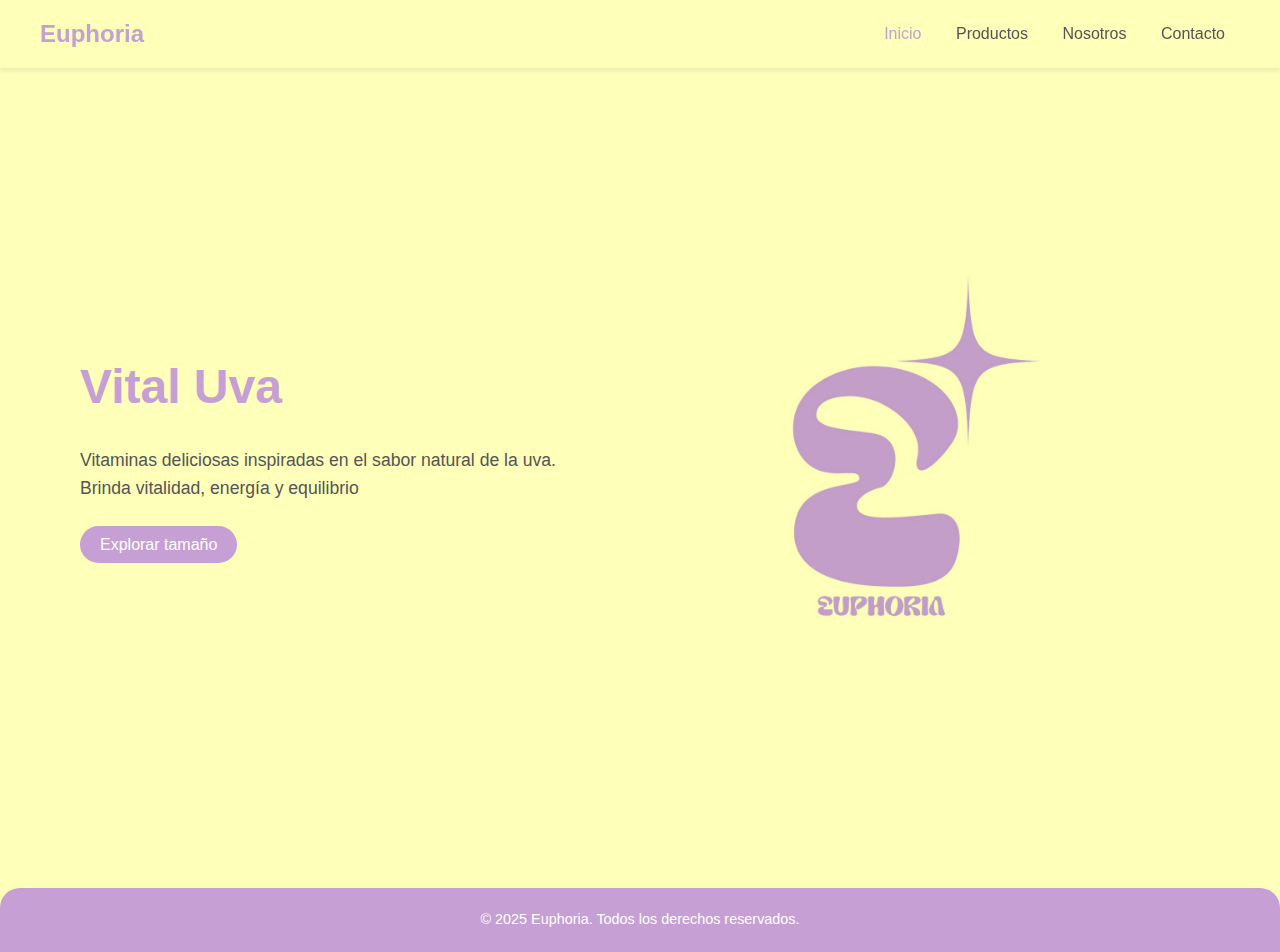
<file: index.html>
<!DOCTYPE html>
<html lang="es">
<head>
  <meta charset="UTF-8" />
  <meta name="viewport" content="width=device-width, initial-scale=1.0" />
  <title>Euphoria</title>
  <link rel="stylesheet" href="style.css" />
</head>
<body>
  <header class="header">
    <div class="logo">Euphoria</div>
    <nav class="nav">
      <a href="index.html" class="active">Inicio</a>
      <a href="producto.html">Productos</a>
      <a href="nosotros.html">Nosotros</a>
      <a href="contacto.html">Contacto</a>
    </nav>
  </header>

  <section class="hero">
    <div class="hero-text">
      <h1>Vital Uva</h1>
      <p>
        Vitaminas deliciosas inspiradas en el sabor natural de la uva. 
        Brinda vitalidad, energía y equilibrio
      </p>
      <a href="producto.html" class="btn-primary">Explorar tamaño</a>
    </div>
    <div class="hero-img">
      <img src="assets/logo.jpeg" alt="Vitaminas sabor uva|">
    </div>
  </section>

  <footer>
    <p>© 2025 Euphoria. Todos los derechos reservados.</p>
  </footer>

  <script src="script.js"></script>
</body>
</html>
</file>
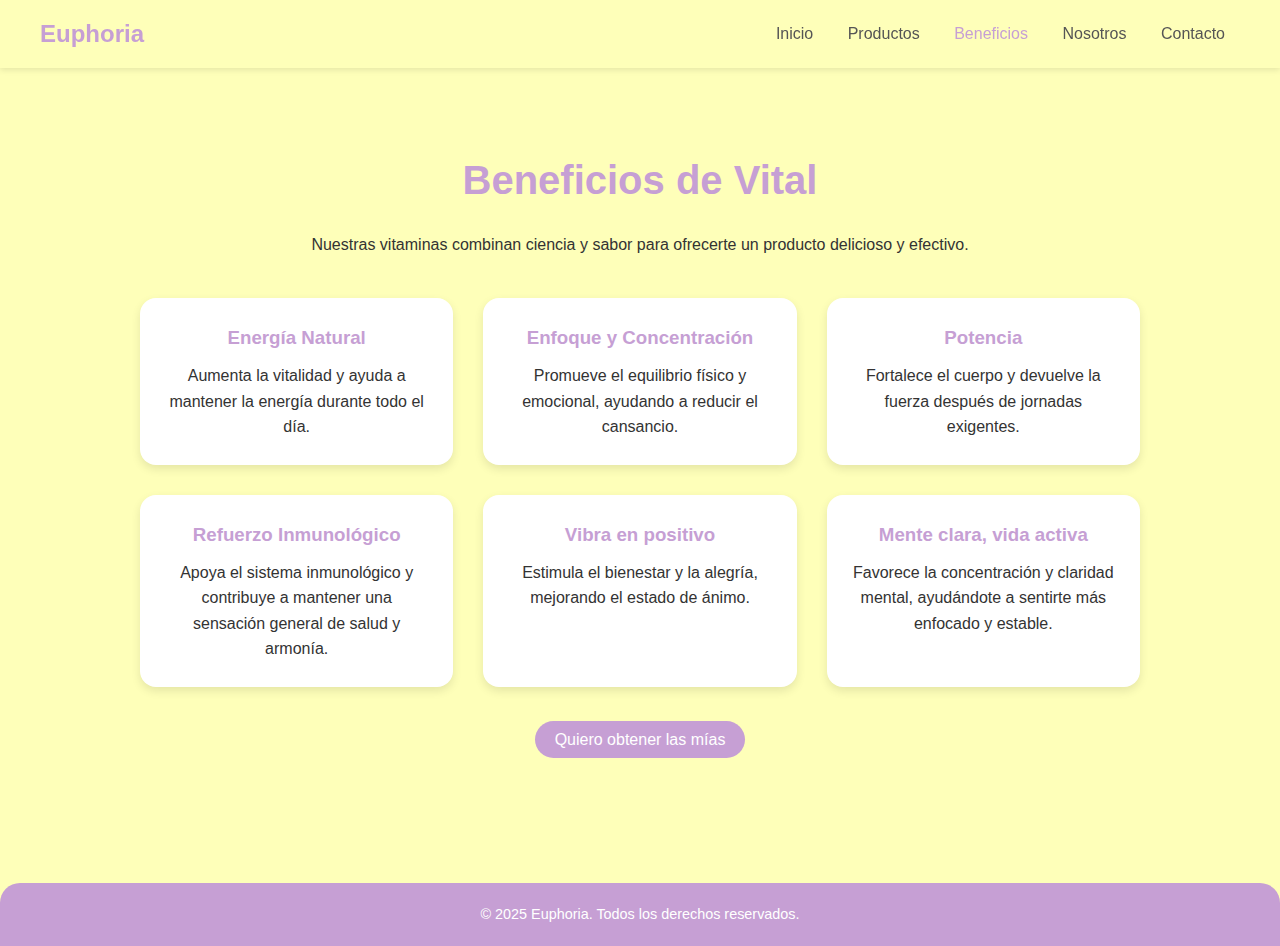
<file: beneficios.html>
<!DOCTYPE html>
<html lang="es">

<head>
    <meta charset="UTF-8" />
    <meta name="viewport" content="width=device-width, initial-scale=1.0" />
    <title>Beneficios | Vital</title>
    <link rel="stylesheet" href="style.css" />
</head>

<body>
    <header class="header">
        <div class="logo">Euphoria</div>
        <nav class="nav">
            <a href="index.html">Inicio</a>
            <a href="producto.html">Productos</a>
            <a href="beneficios.html" class="active">Beneficios</a>
            <a href="nosotros.html">Nosotros</a>
            <a href="contacto.html">Contacto</a>
        </nav>
    </header>

    <section class="benefits">
        <div class="benefits-container">
            <h1>Beneficios de Vital</h1>
            <p>
                Nuestras vitaminas combinan ciencia y sabor para ofrecerte un producto delicioso y efectivo.
            </p>

            <div class="benefit-grid">
                <div class="benefit-card">
                    <h3>Energía Natural</h3>
                    <p>Aumenta la vitalidad y ayuda a mantener la energía durante todo el día.</p>
                </div>
                <div class="benefit-card">
                    <h3>Enfoque y Concentración</h3>
                    <p>Promueve el equilibrio físico y emocional, ayudando a reducir el cansancio.</p>
                </div>
                <div class="benefit-card">
                    <h3>Potencia</h3>
                    <p> Fortalece el cuerpo y devuelve la fuerza después de jornadas exigentes.</p>
                </div>
                <div class="benefit-card">
                    <h3>Refuerzo Inmunológico</h3>
                    <p>Apoya el sistema inmunológico y contribuye a mantener una sensación general de salud y armonía.
                    </p>
                </div>
                <div class="benefit-card">
                    <h3>Vibra en positivo</h3>
                    <p>Estimula el bienestar y la alegría, mejorando el estado de ánimo.</p>
                </div>
                <div class="benefit-card">
                    <h3>Mente clara, vida activa</h3>
                    <p>Favorece la concentración y claridad mental, ayudándote a sentirte más enfocado y estable.</p>
                </div>
            </div>

            <div class="benefits-btn">
                <a href="contacto.html" class="btn-primary">Quiero obtener las mías</a>
            </div>
        </div>
    </section>

    <footer>
        <p>© 2025 Euphoria. Todos los derechos reservados.</p>
    </footer>
</body>

</html>
</file>
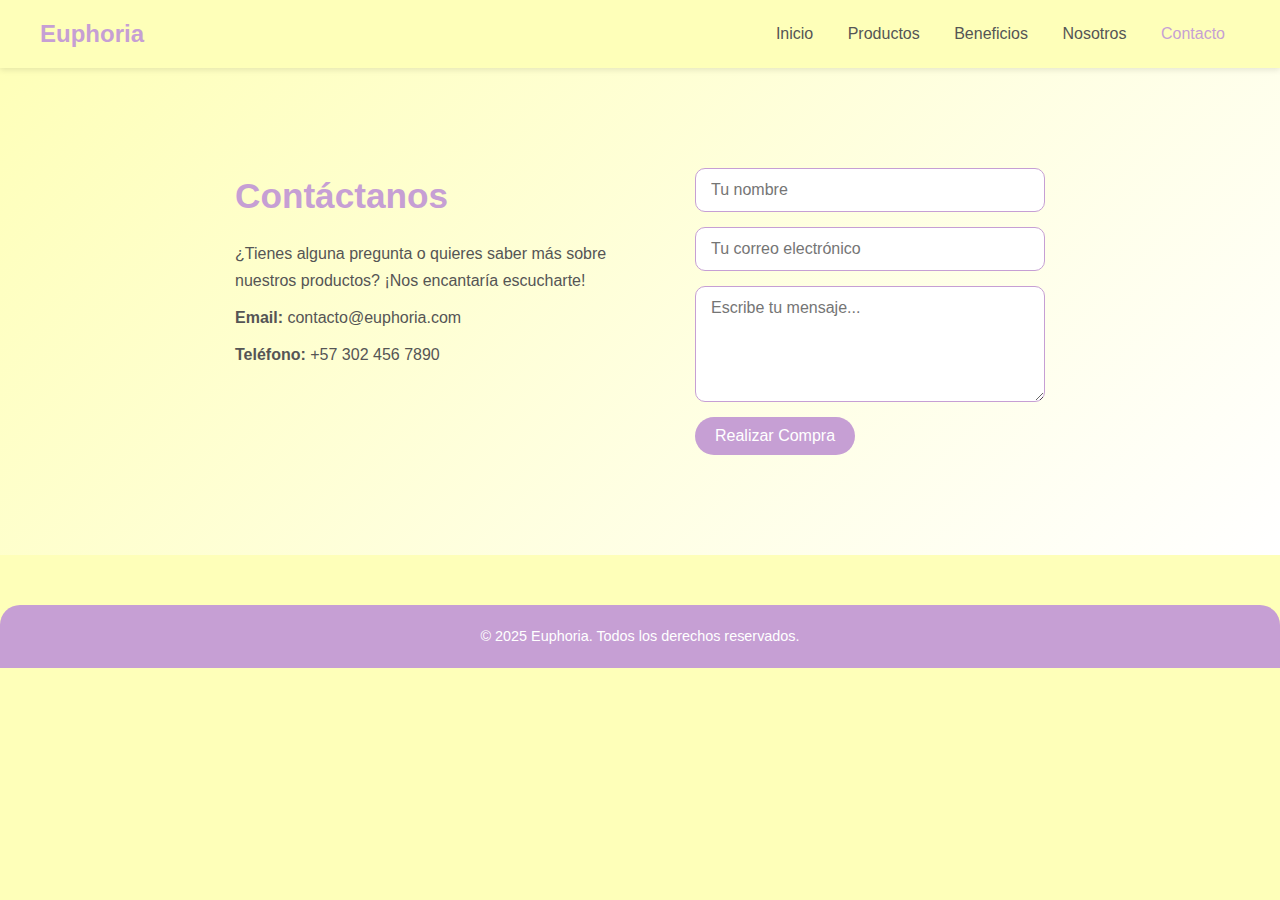
<file: contacto.html>
<!DOCTYPE html>
<html lang="es">

<head>
    <meta charset="UTF-8" />
    <meta name="viewport" content="width=device-width, initial-scale=1.0" />
    <title>Contacto - Euphoria</title>
    <link rel="stylesheet" href="style.css" />
</head>

<body>
    <header class="header">
        <div class="logo">Euphoria</div>
        <nav class="nav">
            <a href="index.html">Inicio</a>
            <a href="producto.html">Productos</a>
            <a href="beneficios.html">Beneficios</a>
            <a href="nosotros.html">Nosotros</a>
            <a href="contacto.html" class="active">Contacto</a>
        </nav>
    </header>

    <section class="contact">
        <div class="contact-info">
            <h1>Contáctanos</h1>
            <p>
                ¿Tienes alguna pregunta o quieres saber más sobre nuestros productos?
                ¡Nos encantaría escucharte!
            </p>
            <p><strong>Email:</strong> contacto@euphoria.com</p>
            <p><strong>Teléfono:</strong> +57 302 456 7890</p>
        </div>

        <form class="contact-form" onsubmit="sendMessage(event)">
            <input type="text" id="nombre" placeholder="Tu nombre" required>
            <input type="email" id="correo" placeholder="Tu correo electrónico" required>
            <textarea id="mensaje" placeholder="Escribe tu mensaje..." rows="5" required></textarea>
            <button type="submit" class="btn-primary">Realizar Compra</button>
        </form>
    </section>

    <footer>
        <p>© 2025 Euphoria. Todos los derechos reservados.</p>
    </footer>

    <script>
        function sendMessage(e) {
            e.preventDefault();
            window.open("https://www.instagram.com/aristizabal902?igsh=bnFiYjRncG1nY2ky&utm_source=qr", "_blank");
        }
    </script>
</body>

</html>
</file>
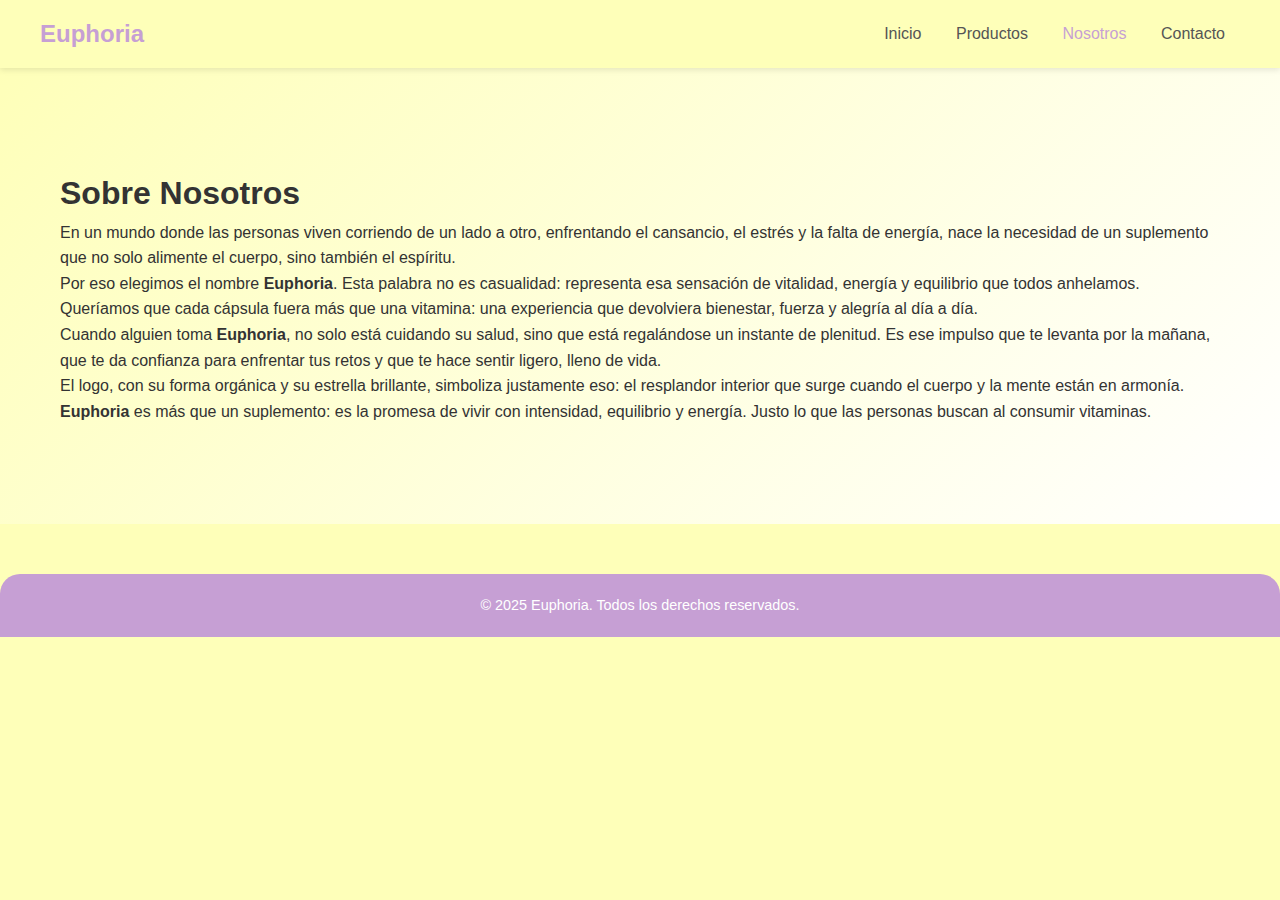
<file: nosotros.html>
<!DOCTYPE html>
<html lang="es">

<head>
    <meta charset="UTF-8" />
    <meta name="viewport" content="width=device-width, initial-scale=1.0" />
    <title>Nosotros | Euphoria</title>
    <link rel="stylesheet" href="style.css" />
</head>

<body>
    <header class="header">
        <div class="logo">Euphoria</div>
        <nav class="nav">
            <a href="index.html">Inicio</a>
            <a href="producto.html">Productos</a>
            <a href="nosotros.html" class="active">Nosotros</a>
            <a href="contacto.html">Contacto</a>
        </nav>
    </header>

    <section class="about">
        <div class="about-container">
            <h1>Sobre Nosotros</h1>
            <p>
                En un mundo donde las personas viven corriendo de un lado a otro, enfrentando el cansancio, el estrés y
                la falta de energía, nace la necesidad de un suplemento que no solo alimente el cuerpo, sino también el
                espíritu.

            <p>Por eso elegimos el nombre <strong>Euphoria</strong>. Esta palabra no es casualidad: representa esa sensación de
                vitalidad, energía y equilibrio que todos anhelamos. Queríamos que cada cápsula fuera más que una
                vitamina: una experiencia que devolviera bienestar, fuerza y alegría al día a día.</p>

            <p>Cuando alguien toma <strong>Euphoria</strong>, no solo está cuidando su salud, sino que está regalándose un instante de
                plenitud. Es ese impulso que te levanta por la mañana, que te da confianza para enfrentar tus retos y
                que te hace sentir ligero, lleno de vida.</p>

            <p>El logo, con su forma orgánica y su estrella brillante, simboliza justamente eso: el resplandor interior
                que surge cuando el cuerpo y la mente están en armonía.</p>

            <p><strong>Euphoria</strong> es más que un suplemento: es la promesa de vivir con intensidad, equilibrio y energía. Justo lo
                que las personas buscan al consumir vitaminas.</p>
            </p>
        </div>
    </section>

    <footer>
        <p>© 2025 Euphoria. Todos los derechos reservados.</p>
    </footer>
</body>

</html>
</file>
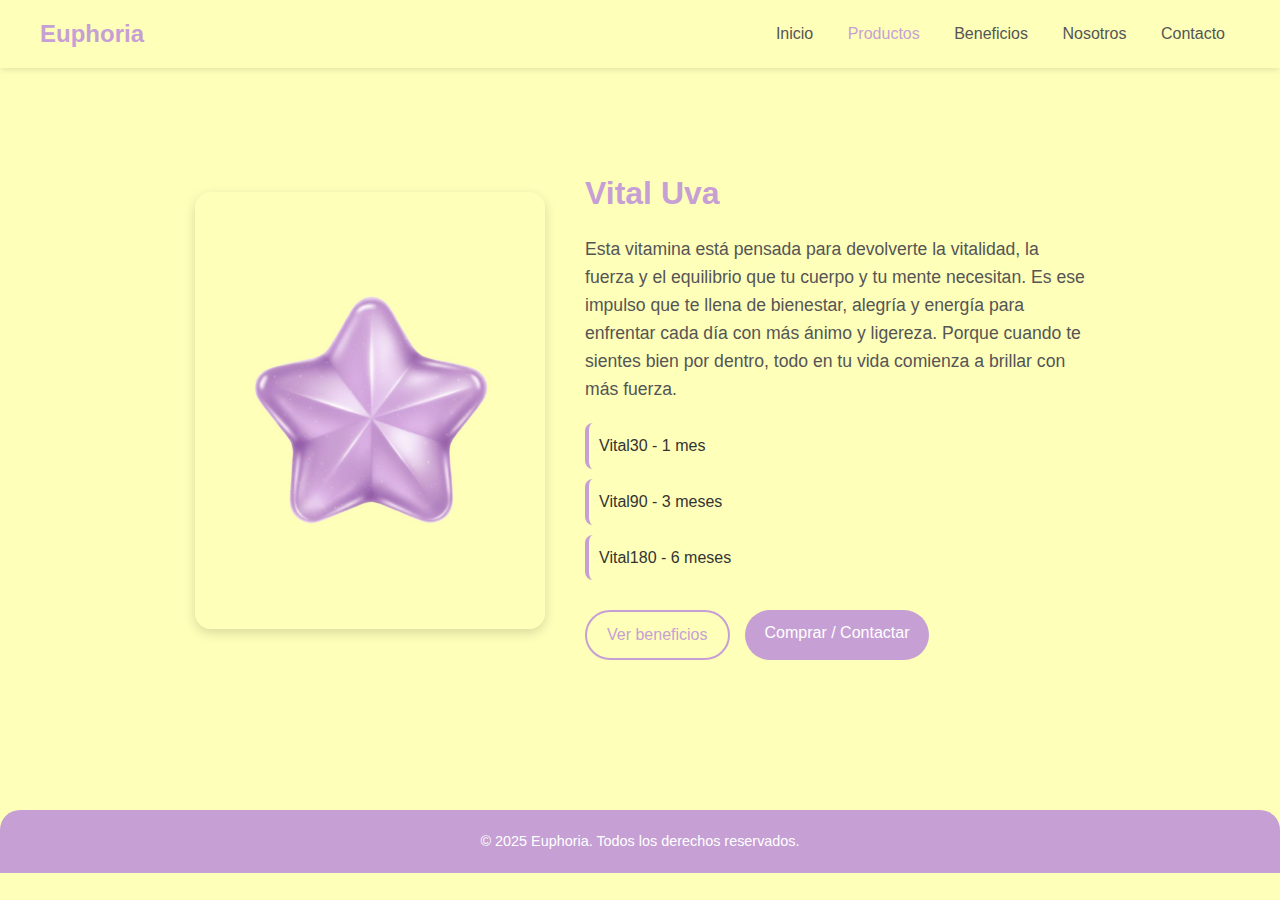
<file: producto.html>
<!DOCTYPE html>
<html lang="es">

<head>
    <meta charset="UTF-8" />
    <meta name="viewport" content="width=device-width, initial-scale=1.0" />
    <title>Productos | Vital</title>
    <link rel="stylesheet" href="style.css" />
</head>

<body>
    <header class="header">
        <div class="logo">Euphoria</div>
        <nav class="nav">
            <a href="index.html">Inicio</a>
            <a href="producto.html" class="active">Productos</a>
            <a href="beneficios.html">Beneficios</a>
            <a href="nosotros.html">Nosotros</a>
            <a href="contacto.html">Contacto</a>
        </nav>
    </header>

    <section class="product-detail">
        <div class="product-container">
            <div class="product-img">
                <img src="assets/vitamina.jpg" alt="Vitaminas Vital">
            </div>
            <div class="product-info">
                <h1>Vital Uva</h1>
                <p>
                    Esta vitamina está pensada para devolverte la vitalidad, la fuerza y el equilibrio que tu cuerpo y
                    tu mente necesitan.
                    Es ese impulso que te llena de bienestar, alegría y energía para enfrentar cada día con más ánimo y
                    ligereza.
                    Porque cuando te sientes bien por dentro, todo en tu vida comienza a brillar con más fuerza.
                </p>
                <ul>
                    <li>Vital30 - 1 mes</li>
                    <li>Vital90 - 3 meses</li>
                    <li> Vital180 - 6 meses</li>
                </ul>
                <div class="product-buttons">
                    <a href="beneficios.html" class="btn-secondary">Ver beneficios</a>
                    <a href="contacto.html" class="btn-primary">Comprar / Contactar</a>
                </div>
            </div>
        </div>
    </section>

    <footer>
        <p>© 2025 Euphoria. Todos los derechos reservados.</p>
    </footer>
</body>

</html>
</file>
<file: style.css>
/* -------------------------------------------------
   ESTILOS GENERALES
-------------------------------------------------- */
* {
  margin: 0;
  padding: 0;
  box-sizing: border-box;
  font-family: "Arial", sans-serif;
}

body {
  background-color: #feffb9;
  color: #333;
  line-height: 1.6;
}

/* -------------------------------------------------
   CABECERA Y NAVEGACIÓN
-------------------------------------------------- */
.header {
  width: 100%;
  background: #feffb9;
  padding: 15px 40px;
  display: flex;
  justify-content: space-between;
  align-items: center;
  box-shadow: 0 2px 6px rgba(0, 0, 0, 0.1);
  position: sticky;
  top: 0;
  z-index: 100;
}

.logo {
  font-size: 1.5rem;
  font-weight: bold;
  color: #c69fd4;   
}

.nav a {
  text-decoration: none;
  color: #555;
  margin: 0 15px;
  font-weight: 500;
  transition: color 0.3s ease;
}

.nav a:hover,
.nav a.active {
  color: #c69fd4;
}

/* -------------------------------------------------
   BOTONES
-------------------------------------------------- */
button,
.btn-primary,
.btn-secondary {
  border: none;
  text-decoration: none;
  cursor: pointer;
  padding: 10px 20px;
  border-radius: 30px;
  transition: all 0.3s ease;
  font-size: 1rem;
}

.btn-primary {
  background-color: #c69fd4;
  color: #fff;
}

.btn-primary:hover {
  background-color: #b37bc8;
}

.btn-secondary {
  background-color: transparent;
  border: 2px solid #c69fd4;
  color: #c69fd4;
}

.btn-secondary:hover {
  background-color: #c69fd4;
  color: #fff;
}

/* -------------------------------------------------
   HERO / INICIO
-------------------------------------------------- */
.hero {
  display: flex;
  justify-content: space-between;
  align-items: center;
  padding: 100px 80px;
  background-color: #feffb9;
  flex-wrap: wrap;
}

.hero-text {
  flex: 1;
  min-width: 300px;
  max-width: 500px;
}

.hero-text h1 {
  font-size: 3rem;
  color: #c69fd4;
  margin-bottom: 20px;
}

.hero-text p {
  font-size: 1.1rem;
  color: #555;
  margin-bottom: 30px;
}

.hero-img {
  flex: 1;
  text-align: center;
}

.hero-img img {
  width: 450px;
  border: none;
}

/* -------------------------------------------------
   PRODUCTO
-------------------------------------------------- */
.product-detail {
  padding: 100px 40px;
  background-color: #feffb9;
}

.product-container {
  display: flex;
  flex-wrap: wrap;
  gap: 40px;
  align-items: center;
  justify-content: center;
}

.product-img img {
  width: 350px;
  border-radius: 16px;
  box-shadow: 0 4px 12px rgba(0, 0, 0, 0.15);
}

.product-info {
  max-width: 500px;
}

.product-info h1 {
  color: #c69fd4;
  font-size: 2rem;
  margin-bottom: 15px;
}

.product-info p {
  font-size: 1.1rem;
  color: #555;
  margin-bottom: 20px;
}

.product-info ul {
  list-style: none;
  margin-bottom: 30px;
}

.product-info ul li {
  background: #feffb9;
  border-left: 4px solid #c69fd4;
  padding: 10px;
  margin-bottom: 10px;
  border-radius: 8px;
}

.product-buttons {
  display: flex;
  gap: 15px;
}

/* -------------------------------------------------
   BENEFICIOS
-------------------------------------------------- */
.benefits {
  padding: 80px 20px;
  background-color: #feffb9;
  text-align: center;
}

.benefits-container {
  max-width: 1000px;
  margin: 0 auto;
}

.benefits-container h1 {
  font-size: 2.5rem;
  color: #c69fd4;
  margin-bottom: 20px;
}

.benefit-grid {
  display: grid;
  grid-template-columns: repeat(auto-fit, minmax(250px, 1fr));
  gap: 30px;
  margin-top: 40px;
}

.benefit-card {
  background: #fff;
  border-radius: 16px;
  padding: 25px;
  box-shadow: 0 4px 10px rgba(0, 0, 0, 0.1);
  transition: transform 0.3s ease;
}

.benefit-card:hover {
  transform: translateY(-5px);
}

.benefit-card h3 {
  color: #c69fd4;
  margin-bottom: 10px;
}

.benefits-btn {
  margin-top: 40px;
}

/* -------------------------------------------------
   NOSOTROS
-------------------------------------------------- */
.about {
  display: flex;
  align-items: center;
  justify-content: center;
  gap: 60px;
  padding: 100px 60px;
  background: linear-gradient(135deg, #feffb9, #fff);
}

.about-text {
  max-width: 500px;
}

.about-text h1 {
  color: #c69fd4;
  font-size: 2.4rem;
  margin-bottom: 20px;
}

.about-text p {
  color: #555;
  line-height: 1.7;
  margin-bottom: 15px;
}

.about-img img {
  width: 380px;
  border-radius: 20px;
  box-shadow: 0 10px 20px rgba(0, 0, 0, 0.1);
}

/* -------------------------------------------------
   CONTACTO
-------------------------------------------------- */
.contact {
  display: flex;
  align-items: flex-start;
  justify-content: center;
  gap: 60px;
  padding: 100px 60px;
  background: linear-gradient(135deg, #feffb9, #fff);
}

.contact-info {
  max-width: 400px;
}

.contact-info h1 {
  color: #c69fd4;
  font-size: 2.2rem;
  margin-bottom: 15px;
}

.contact-info p {
  color: #555;
  line-height: 1.7;
  margin-bottom: 10px;
}

.contact-form {
  display: flex;
  flex-direction: column;
  gap: 15px;
  width: 350px;
}

.contact-form input,
.contact-form textarea {
  padding: 12px 15px;
  border-radius: 10px;
  border: 1px solid #c69fd4;
  font-family: inherit;
  font-size: 1rem;
  background-color: #fff;
  outline: none;
}

.contact-form input:focus,
.contact-form textarea:focus {
  border-color: #a876be;
  box-shadow: 0 0 4px #c69fd4;
}

.contact-form button {
  align-self: flex-start;
}

/* -------------------------------------------------
   FOOTER
-------------------------------------------------- */
footer {
  background: #c69fd4;
  color: #fff;
  text-align: center;
  padding: 20px 10px;
  font-size: 0.9rem;
  margin-top: 50px;
  border-top-left-radius: 20px;
  border-top-right-radius: 20px;
}

/* -------------------------------------------------
   RESPONSIVE
-------------------------------------------------- */
@media (max-width: 768px) {
  .hero {
    flex-direction: column;
    padding: 60px 20px;
  }

  .product-container {
    flex-direction: column;
  }

  .header {
    flex-direction: column;
    align-items: flex-start;
  }

  .nav {
    margin-top: 10px;
  }

  .nav a {
    display: inline-block;
    margin: 5px 10px;
  }

  .contact {
    flex-direction: column;
    align-items: center;
  }
}
</file>
